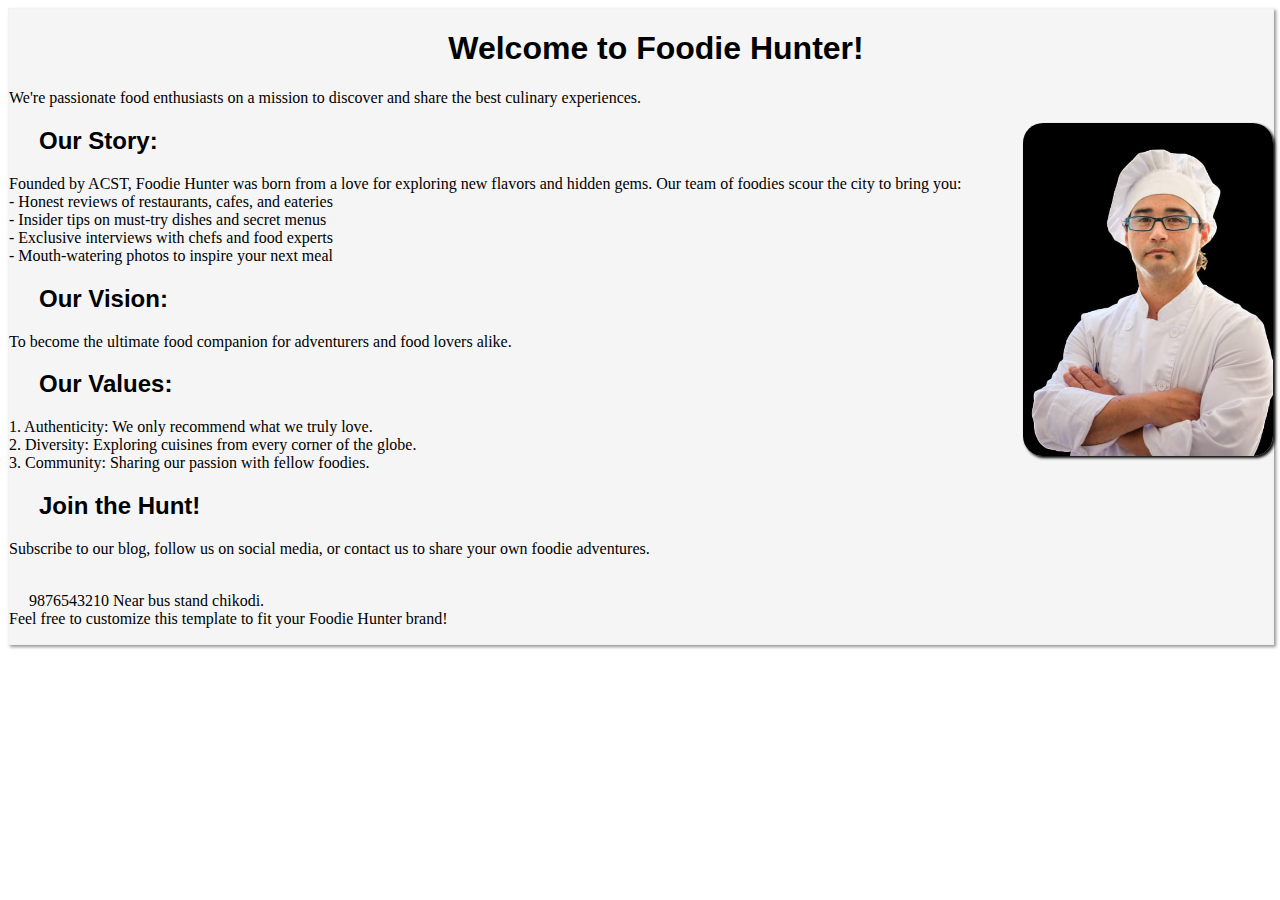
<file: food-supply-management-main/food-supply-management-main/about.html>
<!DOCTYPE html>
<html lang="en">
<head>
    <meta charset="UTF-8">
    <meta name="viewport" content="width=device-width, initial-scale=1.0">
    <title>Document</title>
    <link rel="stylesheet" href="https://cdnjs.cloudflare.com/ajax/libs/font-awesome/6.6.0/css/all.min.css" integrity="sha512-Kc323vGBEqzTmouAECnVceyQqyqdsSiqLQISBL29aUW4U/M7pSPA/gEUZQqv1cwx4OnYxTxve5UMg5GT6L4JJg==" crossorigin="anonymous" referrerpolicy="no-referrer" />
    <style>
     .div{
        height:100%;
        width:100%;
        border:1px solid rgba(244, 238, 238, 0.516);
        background-color:whitesmoke;
        box-shadow: 2px 2px 3px rgb(151, 149, 149);
        display:inline-block;
        justify-content: center;
        position: relative;
        margin-top:25px 10px 0px 10px;
        
        
     }
     img{
        float:right;
        border-radius: 20px;
        box-shadow: 2px 2px 3px black;

     }
     .heading{
        text-align:start;
        align-content: center;
        font-family: 'Franklin Gothic Medium', 'Arial Narrow', Arial, sans-serif;
        font-weight: 800;
        margin-left: 30px;
     }
     .hunt{
        margin-right: 220px;
     }
     p{
        font-family:'Times New Roman', Times, serif;
        font-weight: 400;
     }
    .h1{
        text-align: center;
        align-content: center;
     }
     .icon{
        margin-left:20px ;
     }
    </style>
</head>
<body>
    <div class="div">
    
  <h1 class="heading h1">Welcome to Foodie Hunter!</h1>
  <p>We're passionate food enthusiasts on a mission to discover and share the best culinary experiences.</p>
  <img src="about.jpg" alt="logo" width="250" heught="250">
<h2 class="heading">Our Story:</h2>
<p>Founded by ACST, Foodie Hunter was born from a love for exploring new flavors and hidden gems. Our team of foodies scour the city to bring you:<br>
    - Honest reviews of restaurants, cafes, and eateries<br>
    - Insider tips on must-try dishes and secret menus<br>
    - Exclusive interviews with chefs and food experts<br>
    - Mouth-watering photos to inspire your next meal</p>
    <h2 class="heading">Our Vision:</h2>
    <p>To become the ultimate food companion for adventurers and food lovers alike.</p>
    <h2 class="heading">Our Values:</h2>
    <p>1. Authenticity: We only recommend what we truly love. <br>
         2. Diversity: Exploring cuisines from every corner of the globe.<br>
         3. Community: Sharing our passion with fellow foodies.</p>
    <h2 class="heading hunt">Join the Hunt!</h2>
        <p>
            Subscribe to our blog, follow us on social media, or contact us to share your own foodie adventures.<br>
           <div class="icon">
            <i class="fa-brands fa-square-instagram" style="color: #f52d0a;"></i>
           <i class="fa-brands fa-facebook" style="color: #2113e7;">
            <i class="fa-brands fa-twitter" style="color: #74C0FC;"></i>
           </i> <br>
       
        <i class="fa-solid fa-phone"></i>9876543210 
        <i class="fa-solid fa-location-dot"></i>Near bus stand chikodi.<br>
    </div> 
            
            Feel free to customize this template to fit your Foodie Hunter brand!</p>
        </div>
    </body>
</html>
</file>
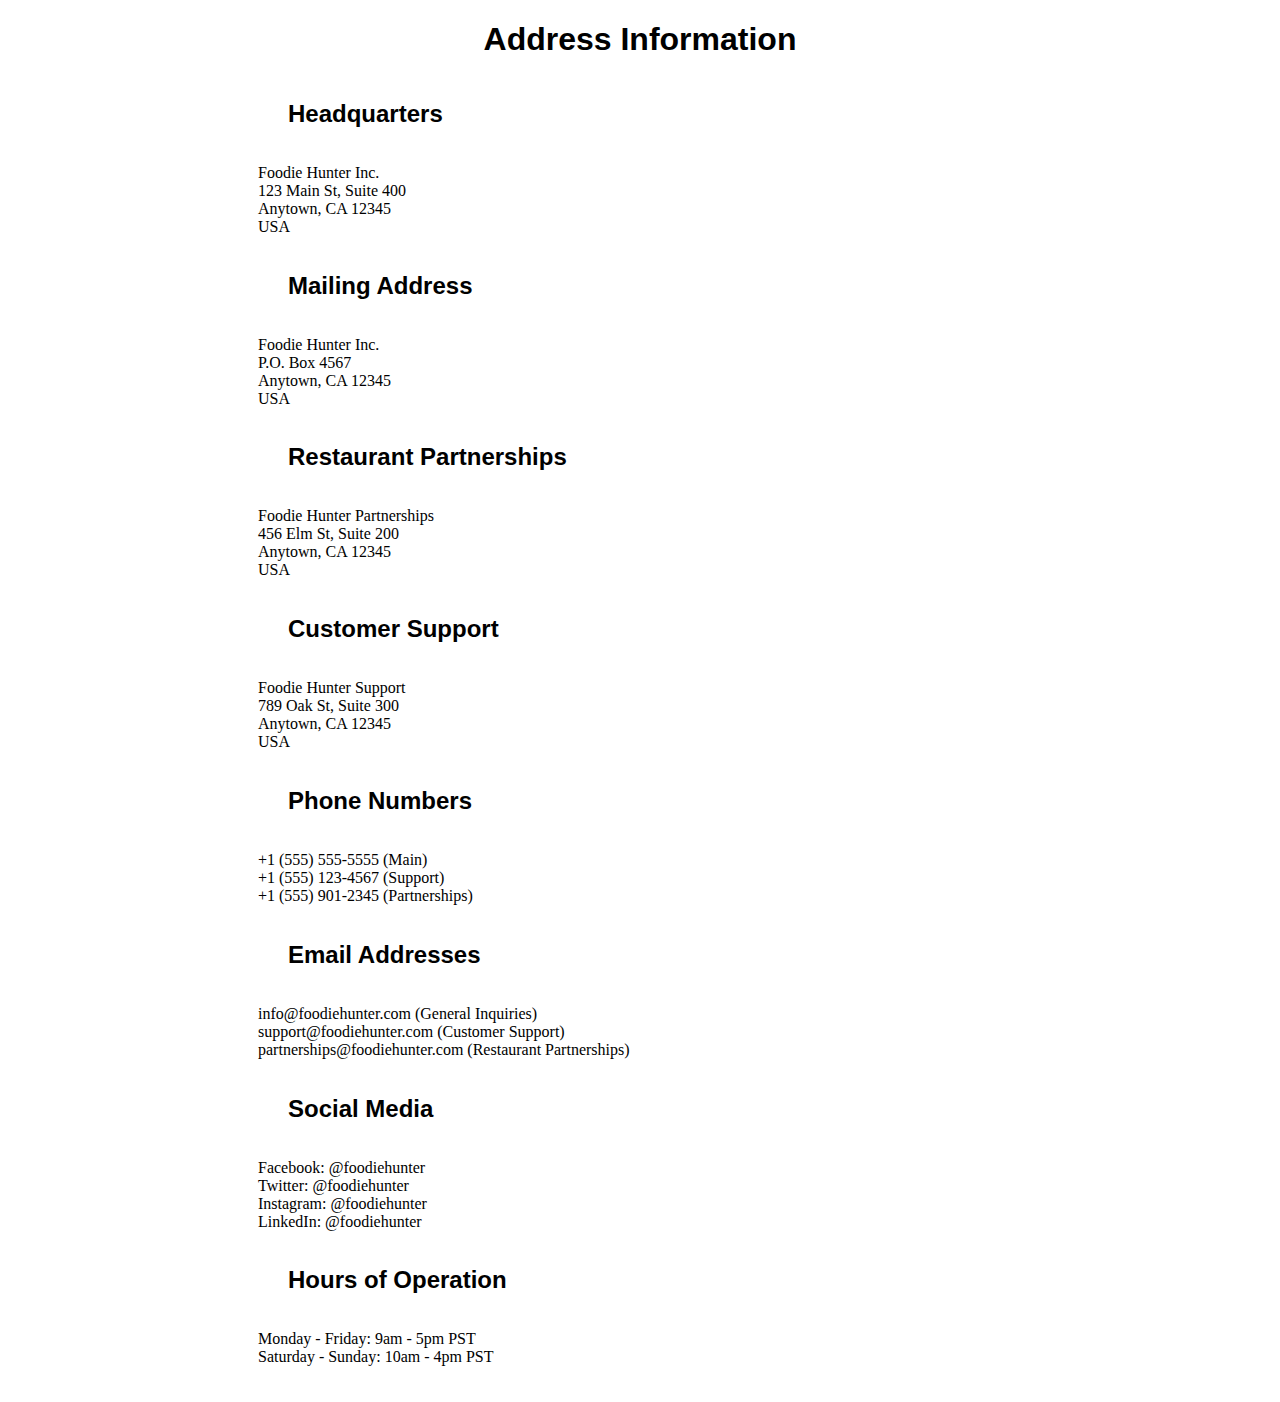
<file: food-supply-management-main/food-supply-management-main/address.html>
<!DOCTYPE html>
<html lang="en">
<head>
    <meta charset="UTF-8">
    <meta name="viewport" content="width=device-width, initial-scale=1.0">
    <title>Document</title>
    <style>
       .h1{
        text-align: center;
        align-content: center;
        font-family: 'Franklin Gothic Medium', 'Arial Narrow', Arial, sans-serif;
        font-weight: 800;
    } 
    .heading{
        text-align:start;
        align-content: center;
        font-family: 'Franklin Gothic Medium', 'Arial Narrow', Arial, sans-serif;
        font-weight: 800;
        margin-left: 30px;
     }
     p{
        font-family:'Times New Roman', Times, serif;
        font-weight: 400;
     } 
     div{
        display:flex;
        justify-content: center;
        flex-direction: column;
        margin: 20px 30px 20px 250px;
     }
     .image{
        float:right;
        margin-left: 800px;
     }
      
     /* img{
        float:right;
        border-radius: 20px;
        box-shadow: 2px 2px 3px black;

     } 
     .head{
        align-content:baseline;
     } */
    </style>
</head>
<body>
    <h1 class="h1">Address Information</h1>
    <div>
        <h2 class="heading"> Headquarters</h2>
    
   <p> Foodie Hunter Inc. <br>
    123 Main St, Suite 400 <br>
    Anytown, CA 12345 <br>
    USA</p>
    
    <h2 class="heading">Mailing Address</h2>
    
    <p>Foodie Hunter Inc. <br>
        P.O. Box 4567 <br>
        Anytown, CA 12345 <br>
        USA
        </p>
    <!-- <img src="foodie.jpg" alt="" width="250" height="250" class="image"> -->
    <h2 class="heading head">Restaurant Partnerships</h2>
   <p> Foodie Hunter Partnerships <br>
    456 Elm St, Suite 200 <br>
    Anytown, CA 12345 <br>
    USA</p>
    
   <h2 class="heading"> Customer Support</h2>
    
    <p>Foodie Hunter Support <br>
        789 Oak St, Suite 300 <br>
        Anytown, CA 12345 <br>
        USA</p>
    
   <h2 class="heading"> Phone Numbers</h2>
    
   <p> +1 (555) 555-5555 (Main) <br>
    +1 (555) 123-4567 (Support) <br>
    +1 (555) 901-2345 (Partnerships) <br>
    </p>
    <!-- <img src="foodie1.jpg" alt="" width="250" heigh="250" class="image"> -->
   <h2 class="heading"> Email Addresses</h2>
    
    <p>info@foodiehunter.com (General Inquiries) <br>
        support@foodiehunter.com (Customer Support) <br>
        partnerships@foodiehunter.com (Restaurant Partnerships) <br>
        </p>
   <h2 class="heading"> Social Media</h2>
    
   <p> Facebook: @foodiehunter <br>
    Twitter: @foodiehunter <br>
    Instagram: @foodiehunter <br>
    LinkedIn: @foodiehunter <br>
    </p>
   <h2 class="heading"> Hours of Operation</h2>
    
    <p>Monday - Friday: 9am - 5pm PST <br>
        Saturday - Sunday: 10am - 4pm PST</p>
     
    </div>
   
</body>
</html>
</file>
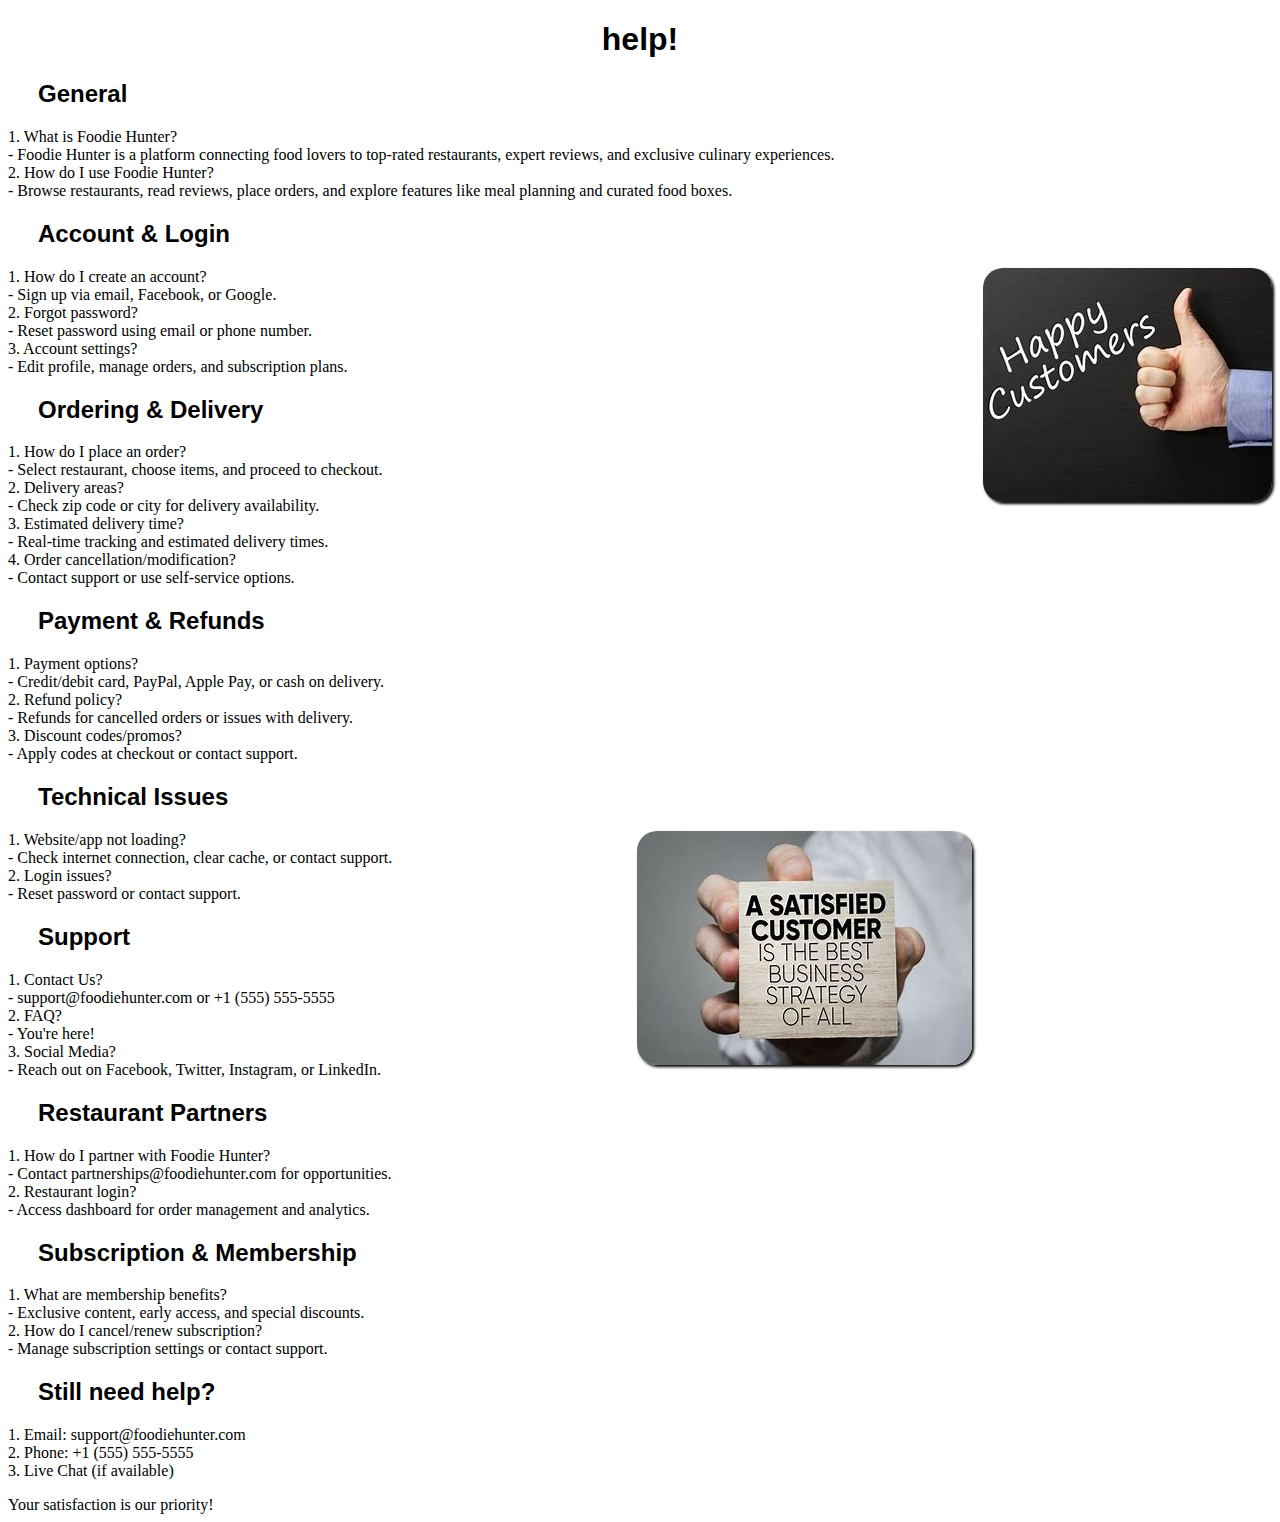
<file: food-supply-management-main/food-supply-management-main/help.html>
<!DOCTYPE html>
<html lang="en">
<head>
    <meta charset="UTF-8">
    <meta name="viewport" content="width=device-width, initial-scale=1.0">
    <title>Document</title>
    <style>
    .h1{
        text-align: center;
        align-content: center;
        font-family: 'Franklin Gothic Medium', 'Arial Narrow', Arial, sans-serif;
        font-weight: 800;
    } 
    .heading{
        text-align:start;
        align-content: center;
        font-family: 'Franklin Gothic Medium', 'Arial Narrow', Arial, sans-serif;
        font-weight: 800;
        margin-left: 30px;
     }
     p{
        font-family:'Times New Roman', Times, serif;
        font-weight: 400;
     }
     img{
        float: right;
     }
     #img{
        margin-right: 300px;
     }
     img{
        float:right;
        border-radius: 20px;
        box-shadow: 2px 2px 3px black;

     } 
    </style>
</head>
<body>
    <h1 class="h1">help!</h1>
<h2 class="heading">General</h2>
<p>1. What is Foodie Hunter? <br>
    - Foodie Hunter is a platform connecting food lovers to top-rated restaurants, expert reviews, and exclusive culinary experiences. <br>
2. How do I use Foodie Hunter? <br>
    - Browse restaurants, read reviews, place orders, and explore features like meal planning and curated food boxes. <br>
</p>
<h2 class="heading">Account & Login</h2>
<img src="happy.jpg" alt="">

<p>1. How do I create an account? <br>
    - Sign up via email, Facebook, or Google. <br>
2. Forgot password? <br>
    - Reset password using email or phone number. <br>
3. Account settings? <br>
    - Edit profile, manage orders, and subscription plans. <br>
</p>

<h2 class="heading">Ordering & Delivery</h2>

<p>1. How do I place an order? <br>
    - Select restaurant, choose items, and proceed to checkout. <br>
2. Delivery areas? <br>
    - Check zip code or city for delivery availability. <br>
3. Estimated delivery time? <br>
    - Real-time tracking and estimated delivery times. <br>
4. Order cancellation/modification? <br>
    - Contact support or use self-service options. <br>
</p>
<h2 class="heading">Payment & Refunds</h2>
<p>1. Payment options? <br>
    - Credit/debit card, PayPal, Apple Pay, or cash on delivery. <br>
2. Refund policy? <br>
    - Refunds for cancelled orders or issues with delivery. <br>
3. Discount codes/promos? <br>
    - Apply codes at checkout or contact support. <br>
</p>
<h2 class="heading">Technical Issues</h2>
<img src="happy1.jpg" alt="" id="img">

<p>1. Website/app not loading? <br>
    - Check internet connection, clear cache, or contact support. <br>
2. Login issues? <br>
    - Reset password or contact support. <br>
</p>

<h2 class="heading">Support</h2>

<p>1. Contact Us? <br>
    - support@foodiehunter.com or +1 (555) 555-5555 <br>
2. FAQ? <br>
    - You're here! <br>
3. Social Media? <br>
    - Reach out on Facebook, Twitter, Instagram, or LinkedIn. <br>
</p>
<h2 class="heading">Restaurant Partners</h2>

<p>1. How do I partner with Foodie Hunter?<br>
    - Contact partnerships@foodiehunter.com for opportunities. <br>
2. Restaurant login? <br>
    - Access dashboard for order management and analytics. <br>
</p>
<h2 class="heading">Subscription & Membership</h2>

<p>1. What are membership benefits? <br>
    - Exclusive content, early access, and special discounts. <br>
2. How do I cancel/renew subscription? <br>
    - Manage subscription settings or contact support. <br>
</p>
<h2 class="heading">Still need help?</h2>
<p>1. Email: support@foodiehunter.com <br>
    2. Phone: +1 (555) 555-5555 <br>
    3. Live Chat (if available) <br>
    </p>
Your satisfaction is our priority!
</body>
</html>
</file>
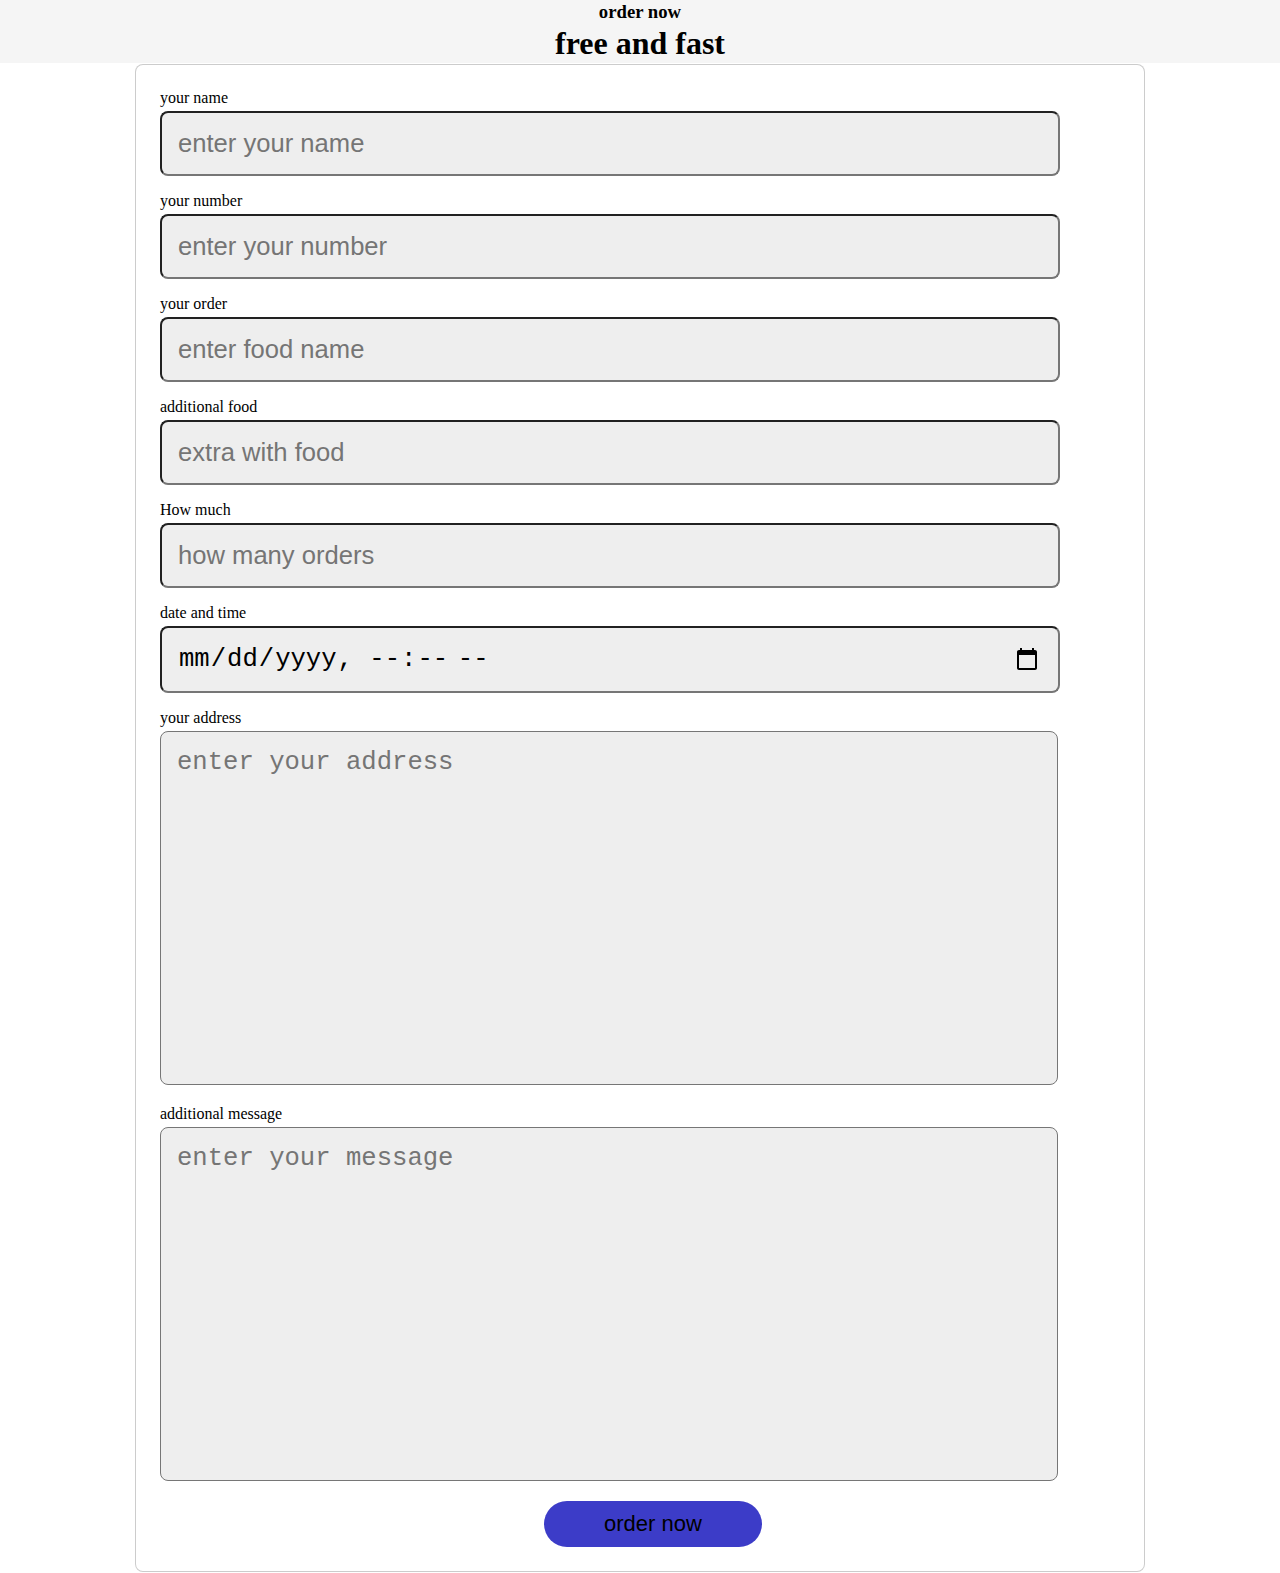
<file: food-supply-management-main/food-supply-management-main/order.html>
<!DOCTYPE html>
<html lang="en">
<head>
    <meta charset="UTF-8">
    <meta name="viewport" content="width=device-width, initial-scale=1.0">
    <title>Document</title>
    <style>
        *{
            margin:0px;
            padding: 0px;
        }
        .order form{
            width:60rem;
            border-radius:.5rem;
            box-shadow:var(--box-shadow);
            border:.1rem solid rgba(0,0,0,.2);
            background-color: #fff;
            padding:1.5rem;
            margin:0 auto;
            margin-top: 1px;
        }
        .order form .inputbox{
            display:flex;
            flex-wrap:wrap;
            justify-content: space-between;
            

        }
        .order form .inputbox .input{
            width: 40%;
           
        }
        .order form .inputbox .input .span{
            display: block;
            padding:.5rem 0;
            font-size:1.5rem;
            color:var(--light-color);
        }
        .order form .inputbox .input input,
        .order form .inputbox .input textarea{
            background: #eee;
            border-radius: .5rem;
            padding: 1rem;
            font-size: 1.6rem;
            color:var(--black);
            text-transform: none;
            margin-bottom: 1rem;
            width: 100%;
            margin-left: 0px;
            margin-top: 4px;
        }    
        .order form .inputbox .input textarea{
            height: 20rem;
            resize:none;

        }
        .container .btn{
            background-color: rgb(60, 60, 200);
            border:0;
            margin-left: 40%;
            padding:10px 60px;
            outline: none;
            cursor: pointer;
            font-size: 22px;
            font-weight: 500;
            border-radius: 30px;
        }
        .order form .inputbox .input{
            width: 90%;
        }
        h3,h1{
            display: block;
            padding:1px;
            background-color:whitesmoke;
            text-align: center;
            justify-content: center;
        }
        .success-message{
            font-size: x-large;
            font-weight: 900;
            display: none;
            color: green;
            margin-top: 20px;
        }
        .popup{
            width: 400px;
            background: #fff;
            border-radius: 6px;
            position: absolute;
            top:0%;
            left:50%;
            transform: translate(-50%,-50%) scale(0.1);
            text-align: center;
            padding: 0 30px 30px;
            color:#333;
            visibility: hidden;
            transition: transform 0.4s,top 0.4s;
        }

        .open-popup{
            visibility: visible;
            top:50%;
            transform: translate(-50%,-50%) scale(1);
            
        }
        .popup h2{
            font-size: 38px;
            font-weight: 500;
            margin: 30px 0 10px ;
        }
        .popup button{
            width: 100%;
            margin-top: 50px;
            padding: 10px 0;
            background: #6fd649;
            color:#fff;
            border:0;
            outline: none;
            font-size: 18px;
            border-radius: 4px;
            cursor: pointer;
            box-shadow: 0 5px 5px rgba(0,0,0,0.2);
        }
        </style>
</head>
<body>
    <section class="order" id="order">
        <h3 class="sub-heading">order now</h3>
        <h1 class="heading">free and fast</h1>
        <form action="">
           
            <div class="inputbox">
                <div class="input">
                    <span>your name</span>
                    <input type="text" placeholder="enter your name">
                </div>
                <div class="input">
                    <span>your number</span>
                    <input type="number" placeholder="enter your number">           
                </div>
            </div>
                <div class="inputbox">
                    <div class="input">
                        <span>your order</span>
                        <input type="text" placeholder="enter food name">    
                    </div>
                    <div class="input">
                        <span>additional food</span>
                        <input type="text" placeholder="extra with food">     
                    </div>
                </div>
                <div class="inputbox">
                    <div class="input">
                        <span>How much</span>
                        <input type="number" placeholder="how many orders">    
                    </div>
                    <div class="input">
                        <span>date and time</span>
                        <input type="datetime-local">     
                    </div>
                </div>
                <div class="inputbox">
                    <div class="input">
                        <span>your address</span>
                        <textarea name="" placeholder="enter your address" id="" cols="10" rows="10"></textarea>  
                    </div>
                    <div class="input">
                        <span>additional message</span>
                        <textarea name="" placeholder="enter your message" id="" cols="10" rows="10"></textarea> 
                    </div>
                </div>
                <div class="container">
                    <button type="submit" class="btn" onclick="openPopup()">order now</button> 
                    <div class="popup" id="popup">
                        <h2>thank you!</h2>
                        <p>order confirmed</p>
                        <button type="button" onclick="closePopup()">ok</button>
                    </div>
                </div> 
        </form>
    </section>
    <script>
        let popup=document.getElementById("popup");
       
        function openPopup(){
            popup.classList.add("open-popup");
        }
        function closePopup(){
            popup.classList.remove("open-popup");
        }
    </script>
</body>
</html>
</file>
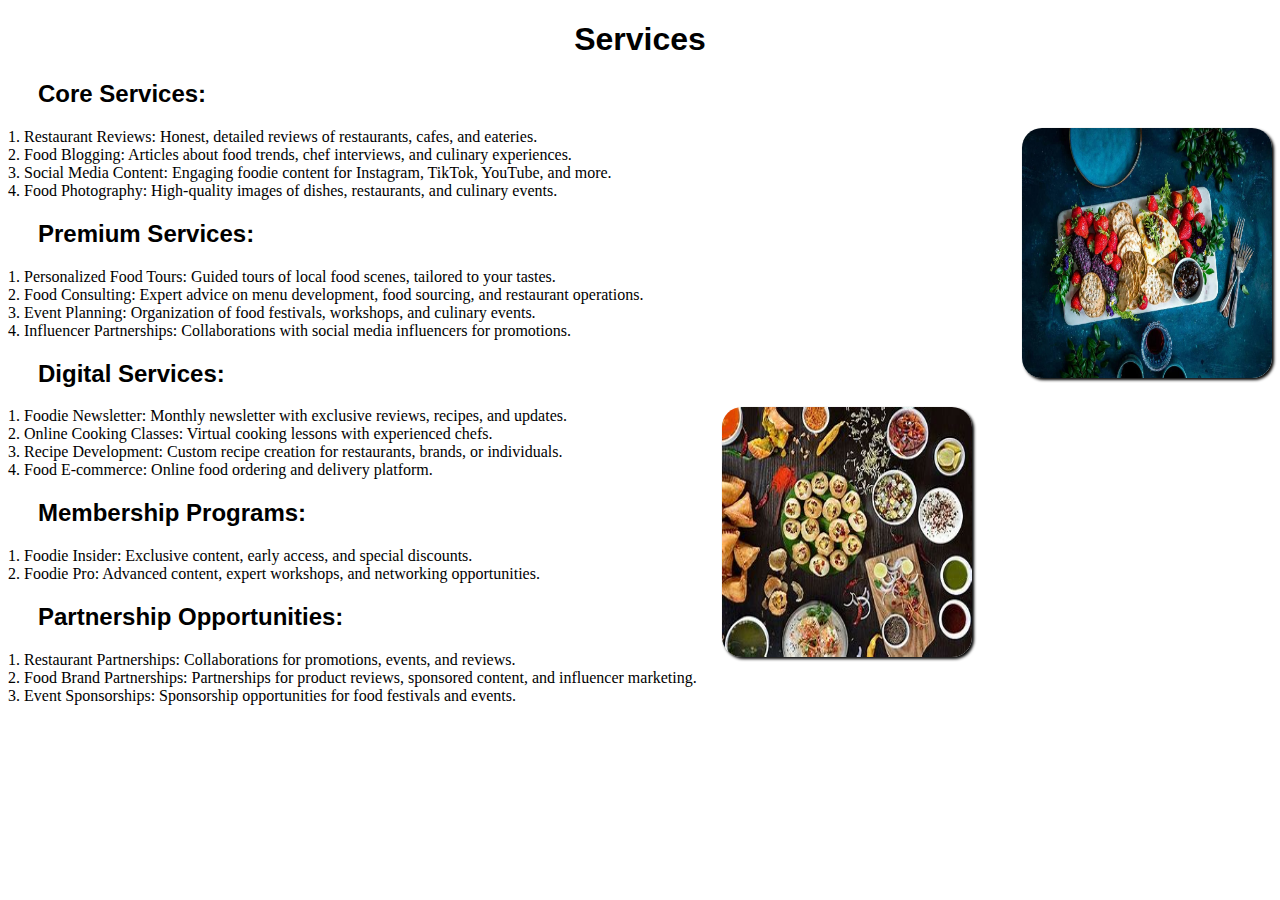
<file: food-supply-management-main/food-supply-management-main/service.html>
<!DOCTYPE html>
<html lang="en">
<head>
    <meta charset="UTF-8">
    <meta name="viewport" content="width=device-width, initial-scale=1.0">
    <title>Document</title>
    <style>
        .h1{
        text-align: center;
        align-content: center;
        font-family: 'Franklin Gothic Medium', 'Arial Narrow', Arial, sans-serif;
        font-weight: 800;
     }
     .heading{
        text-align:start;
        align-content: center;
        font-family: 'Franklin Gothic Medium', 'Arial Narrow', Arial, sans-serif;
        font-weight: 800;
        margin-left: 30px;
     }
     p{
        font-family:'Times New Roman', Times, serif;
        font-weight: 400;
     }
     img{
        float: right;
     }
     #img{
        margin-right: 300px;
     }
     img{
        float:right;
        border-radius: 20px;
        box-shadow: 2px 2px 3px black;

     }
    </style>
</head>
<body>
    <h1 class="h1">Services</h1>
    
<h2 class="heading">Core Services:</h2>
<img src="food1.jpg" alt="" width="250" height="250">

<p>1. Restaurant Reviews: Honest, detailed reviews of restaurants, cafes, and eateries. <br>
    2. Food Blogging: Articles about food trends, chef interviews, and culinary experiences. <br>
    3. Social Media Content: Engaging foodie content for Instagram, TikTok, YouTube, and more. <br>
    4. Food Photography: High-quality images of dishes, restaurants, and culinary events. <br></p>

<h2 class="heading">Premium Services:</h2>

<p>1. Personalized Food Tours: Guided tours of local food scenes, tailored to your tastes. <br>
    2. Food Consulting: Expert advice on menu development, food sourcing, and restaurant operations. <br>
    3. Event Planning: Organization of food festivals, workshops, and culinary events. <br>
    4. Influencer Partnerships: Collaborations with social media influencers for promotions. <br>
    </p>

<h2 class="heading">Digital Services:</h2>
<img src="food.jpg" alt="" height="250" width="250" id="img">

<p>1. Foodie Newsletter: Monthly newsletter with exclusive reviews, recipes, and updates. <br>
    2. Online Cooking Classes: Virtual cooking lessons with experienced chefs. <br>
    3. Recipe Development: Custom recipe creation for restaurants, brands, or individuals. <br>
    4. Food E-commerce: Online food ordering and delivery platform. <br></p>
  
<h2 class="heading">Membership Programs:</h2>
<p>
    1. Foodie Insider: Exclusive content, early access, and special discounts. <br>
    2. Foodie Pro: Advanced content, expert workshops, and networking opportunities. <br></p>

<h2 class="heading">Partnership Opportunities:</h2>
<p>
    1. Restaurant Partnerships: Collaborations for promotions, events, and reviews.<br>
    2. Food Brand Partnerships: Partnerships for product reviews, sponsored content, and influencer marketing.<br>
    3. Event Sponsorships: Sponsorship opportunities for food festivals and events.<br></p>
</body>
</html>
</file>
